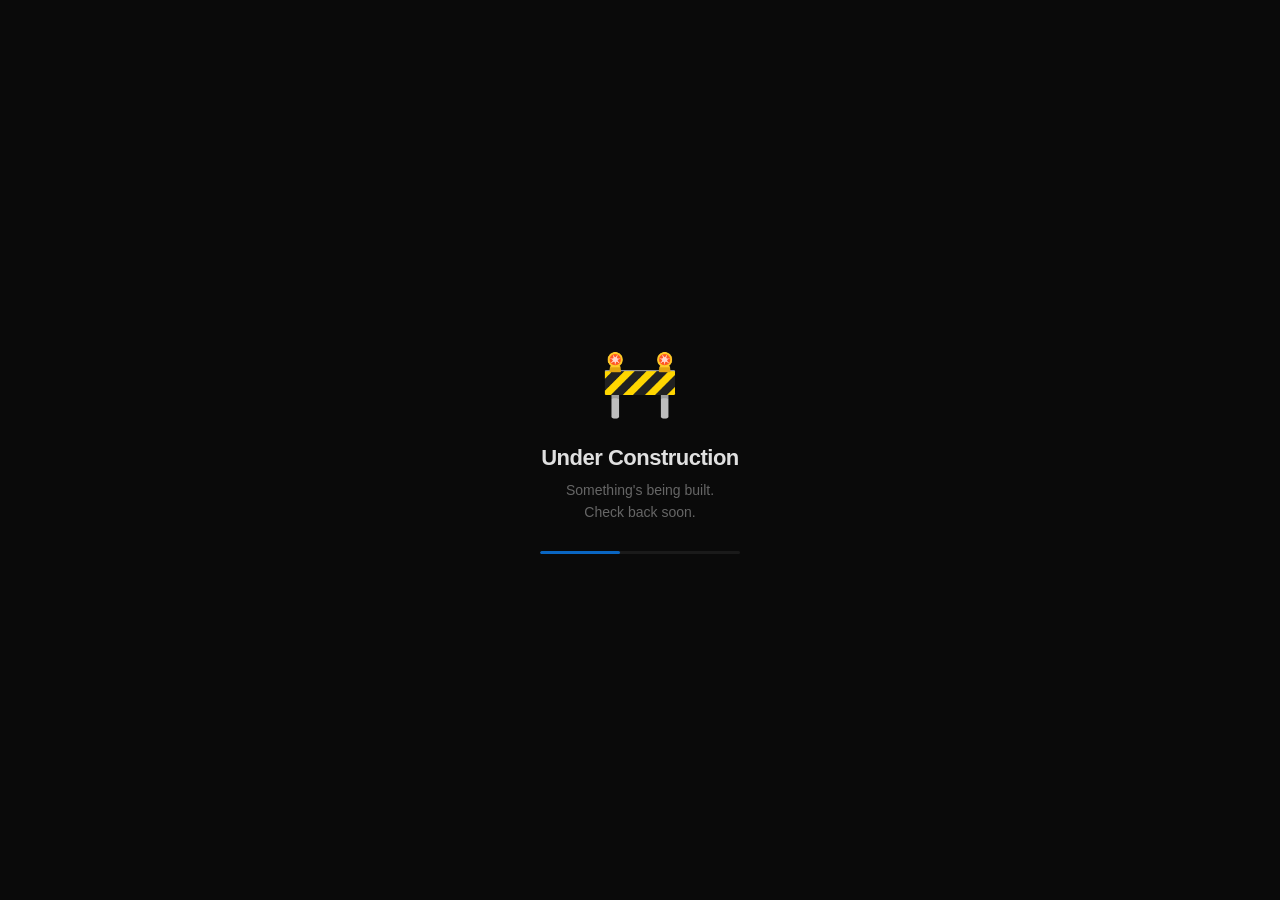
<file: index.html>
<!DOCTYPE html>
<html lang="en">
<head>
  <meta charset="UTF-8">
  <meta name="viewport" content="width=device-width, initial-scale=1.0">
  <title>Under Construction</title>
  <style>
    *{margin:0;padding:0;box-sizing:border-box}
    body{min-height:100vh;display:flex;align-items:center;justify-content:center;background:#0a0a0a;color:#e0e0e0;font-family:-apple-system,BlinkMacSystemFont,"Segoe UI",sans-serif;overflow:hidden}
    .wrap{text-align:center;padding:40px}
    .icon{font-size:64px;margin-bottom:24px;animation:bob 3s ease-in-out infinite}
    h1{font-size:22px;font-weight:600;letter-spacing:-0.5px;margin-bottom:8px}
    p{font-size:14px;color:#666;line-height:1.6}
    .bar{width:200px;height:3px;background:#1a1a1a;border-radius:2px;margin:28px auto 0;overflow:hidden}
    .bar span{display:block;height:100%;width:40%;background:#0a66c2;border-radius:2px;animation:slide 1.8s ease-in-out infinite}
    @keyframes bob{0%,100%{transform:translateY(0)}50%{transform:translateY(-6px)}}
    @keyframes slide{0%{transform:translateX(-100%)}100%{transform:translateX(350%)}}
  </style>
</head>
<body>
  <div class="wrap">
    <div class="icon">🚧</div>
    <h1>Under Construction</h1>
    <p>Something's being built.<br>Check back soon.</p>
    <div class="bar"><span></span></div>
  </div>
</body>
</html>
</file>
